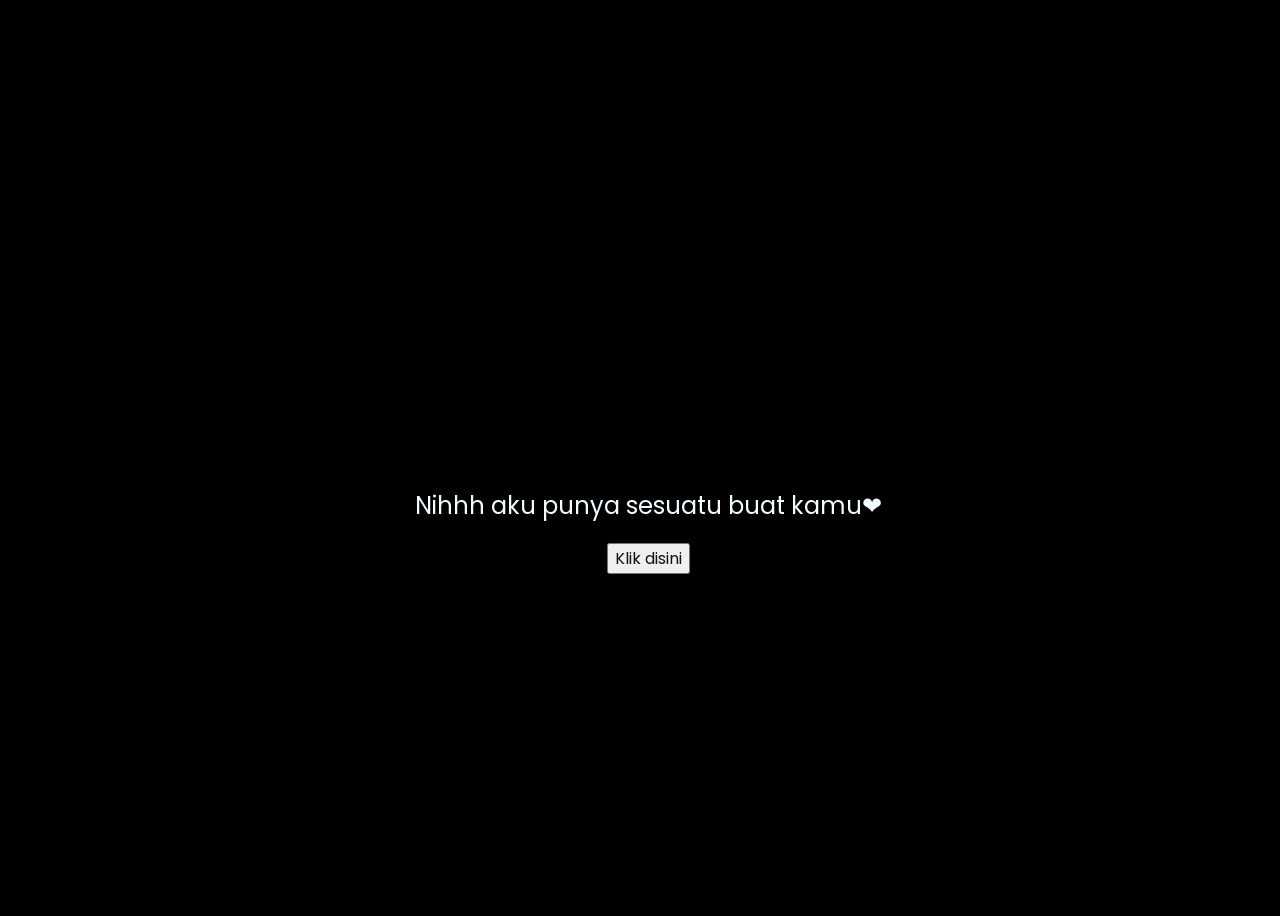
<file: index.html>
<!DOCTYPE html>
<html lang="en">
<head>
    <meta charset="UTF-8">
    <meta http-equiv="X-UA-Compatible" content="IE=edge">
    <meta name="viewport" content="width=device-width, initial-scale=1.0">
    <link rel="stylesheet" href="css/style.css">
    <link rel="icon" href="img/flowers.png" type="image/x-icon">
    <title>Flowers</title>
</head>
<body>
    <div class="greetings">
        <span>H</span>
        <span>A</span>
        <span>I</span>
        <span>C</span>
        <span>A</span>
        <span>N</span>
        <span>T</span>
        <span>I</span>
        <span>K</span>
    </div>
    <div class="description">
        <span>Nihhh aku punya sesuatu buat kamu❤</span>
    </div>
    <div class="button">
        <button>
            <a href="flower.html">Klik disini</a>
        </button>
        
    </div>
</body>
</html>
</file>
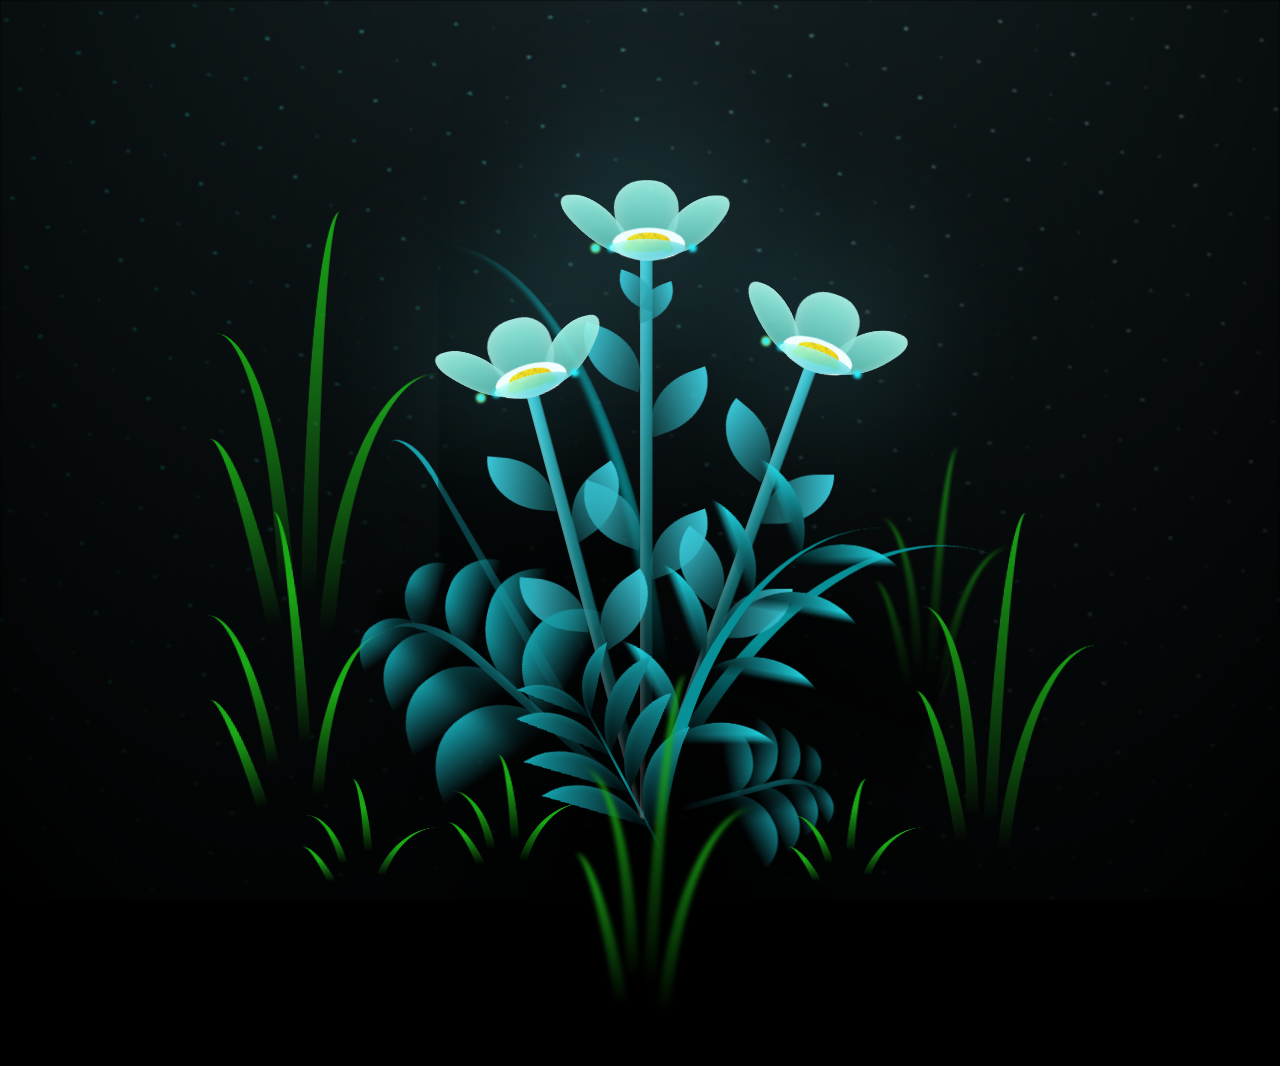
<file: flower.html>
<!DOCTYPE html>
<html lang="en">
<head>
    <meta charset="UTF-8">
    <meta http-equiv="X-UA-Compatible" content="IE=edge">
    <meta name="viewport" content="width=device-width, initial-scale=1.0">
    <link rel="stylesheet" href="css/main.css">
    <link rel="icon" href="img/flowers.png" type="image/x-icon">
    <title>flowers</title>
</head>
<body class="container">
    <audio id="flowerMusic" src="snd.mp3" loop></audio>
  <!-- Pembuat code: https://codepen.io/mdusmanansari/pen/BamepLe -->
    <div class="night"></div>
    <div class="flowers">
      <div class="flower flower--1">
        <div class="flower__leafs flower__leafs--1">
          <div class="flower__leaf flower__leaf--1"></div>
          <div class="flower__leaf flower__leaf--2"></div>
          <div class="flower__leaf flower__leaf--3"></div>
          <div class="flower__leaf flower__leaf--4"></div>
          <div class="flower__white-circle"></div>
  
          <div class="flower__light flower__light--1"></div>
          <div class="flower__light flower__light--2"></div>
          <div class="flower__light flower__light--3"></div>
          <div class="flower__light flower__light--4"></div>
          <div class="flower__light flower__light--5"></div>
          <div class="flower__light flower__light--6"></div>
          <div class="flower__light flower__light--7"></div>
          <div class="flower__light flower__light--8"></div>
  
        </div>
        <div class="flower__line">
          <div class="flower__line__leaf flower__line__leaf--1"></div>
          <div class="flower__line__leaf flower__line__leaf--2"></div>
          <div class="flower__line__leaf flower__line__leaf--3"></div>
          <div class="flower__line__leaf flower__line__leaf--4"></div>
          <div class="flower__line__leaf flower__line__leaf--5"></div>
          <div class="flower__line__leaf flower__line__leaf--6"></div>
        </div>
      </div>
  
      <div class="flower flower--2">
        <div class="flower__leafs flower__leafs--2">
          <div class="flower__leaf flower__leaf--1"></div>
          <div class="flower__leaf flower__leaf--2"></div>
          <div class="flower__leaf flower__leaf--3"></div>
          <div class="flower__leaf flower__leaf--4"></div>
          <div class="flower__white-circle"></div>
  
          <div class="flower__light flower__light--1"></div>
          <div class="flower__light flower__light--2"></div>
          <div class="flower__light flower__light--3"></div>
          <div class="flower__light flower__light--4"></div>
          <div class="flower__light flower__light--5"></div>
          <div class="flower__light flower__light--6"></div>
          <div class="flower__light flower__light--7"></div>
          <div class="flower__light flower__light--8"></div>
  
        </div>
        <div class="flower__line">
          <div class="flower__line__leaf flower__line__leaf--1"></div>
          <div class="flower__line__leaf flower__line__leaf--2"></div>
          <div class="flower__line__leaf flower__line__leaf--3"></div>
          <div class="flower__line__leaf flower__line__leaf--4"></div>
        </div>
      </div>
  
      <div class="flower flower--3">
        <div class="flower__leafs flower__leafs--3">
          <div class="flower__leaf flower__leaf--1"></div>
          <div class="flower__leaf flower__leaf--2"></div>
          <div class="flower__leaf flower__leaf--3"></div>
          <div class="flower__leaf flower__leaf--4"></div>
          <div class="flower__white-circle"></div>
  
          <div class="flower__light flower__light--1"></div>
          <div class="flower__light flower__light--2"></div>
          <div class="flower__light flower__light--3"></div>
          <div class="flower__light flower__light--4"></div>
          <div class="flower__light flower__light--5"></div>
          <div class="flower__light flower__light--6"></div>
          <div class="flower__light flower__light--7"></div>
          <div class="flower__light flower__light--8"></div>
  
        </div>
        <div class="flower__line">
          <div class="flower__line__leaf flower__line__leaf--1"></div>
          <div class="flower__line__leaf flower__line__leaf--2"></div>
          <div class="flower__line__leaf flower__line__leaf--3"></div>
          <div class="flower__line__leaf flower__line__leaf--4"></div>
        </div>
      </div>
  
      <div class="grow-ans" style="--d:1.2s">
        <div class="flower__g-long">
          <div class="flower__g-long__top"></div>
          <div class="flower__g-long__bottom"></div>
        </div>
      </div>
  
      <div class="growing-grass">
        <div class="flower__grass flower__grass--1">
          <div class="flower__grass--top"></div>
          <div class="flower__grass--bottom"></div>
          <div class="flower__grass__leaf flower__grass__leaf--1"></div>
          <div class="flower__grass__leaf flower__grass__leaf--2"></div>
          <div class="flower__grass__leaf flower__grass__leaf--3"></div>
          <div class="flower__grass__leaf flower__grass__leaf--4"></div>
          <div class="flower__grass__leaf flower__grass__leaf--5"></div>
          <div class="flower__grass__leaf flower__grass__leaf--6"></div>
          <div class="flower__grass__leaf flower__grass__leaf--7"></div>
          <div class="flower__grass__leaf flower__grass__leaf--8"></div>
          <div class="flower__grass__overlay"></div>
        </div>
      </div>
  
      <div class="growing-grass">
        <div class="flower__grass flower__grass--2">
          <div class="flower__grass--top"></div>
          <div class="flower__grass--bottom"></div>
          <div class="flower__grass__leaf flower__grass__leaf--1"></div>
          <div class="flower__grass__leaf flower__grass__leaf--2"></div>
          <div class="flower__grass__leaf flower__grass__leaf--3"></div>
          <div class="flower__grass__leaf flower__grass__leaf--4"></div>
          <div class="flower__grass__leaf flower__grass__leaf--5"></div>
          <div class="flower__grass__leaf flower__grass__leaf--6"></div>
          <div class="flower__grass__leaf flower__grass__leaf--7"></div>
          <div class="flower__grass__leaf flower__grass__leaf--8"></div>
          <div class="flower__grass__overlay"></div>
        </div>
      </div>
  
      <div class="grow-ans" style="--d:2.4s">
        <div class="flower__g-right flower__g-right--1">
          <div class="leaf"></div>
        </div>
      </div>
  
      <div class="grow-ans" style="--d:2.8s">
        <div class="flower__g-right flower__g-right--2">
          <div class="leaf"></div>
        </div>
      </div>
  
      <div class="grow-ans" style="--d:2.8s">
        <div class="flower__g-front">
          <div class="flower__g-front__leaf-wrapper flower__g-front__leaf-wrapper--1">
            <div class="flower__g-front__leaf"></div>
          </div>
          <div class="flower__g-front__leaf-wrapper flower__g-front__leaf-wrapper--2">
            <div class="flower__g-front__leaf"></div>
          </div>
          <div class="flower__g-front__leaf-wrapper flower__g-front__leaf-wrapper--3">
            <div class="flower__g-front__leaf"></div>
          </div>
          <div class="flower__g-front__leaf-wrapper flower__g-front__leaf-wrapper--4">
            <div class="flower__g-front__leaf"></div>
          </div>
          <div class="flower__g-front__leaf-wrapper flower__g-front__leaf-wrapper--5">
            <div class="flower__g-front__leaf"></div>
          </div>
          <div class="flower__g-front__leaf-wrapper flower__g-front__leaf-wrapper--6">
            <div class="flower__g-front__leaf"></div>
          </div>
          <div class="flower__g-front__leaf-wrapper flower__g-front__leaf-wrapper--7">
            <div class="flower__g-front__leaf"></div>
          </div>
          <div class="flower__g-front__leaf-wrapper flower__g-front__leaf-wrapper--8">
            <div class="flower__g-front__leaf"></div>
          </div>
          <div class="flower__g-front__line"></div>
        </div>
      </div>
  
      <div class="grow-ans" style="--d:3.2s">
        <div class="flower__g-fr">
          <div class="leaf"></div>
          <div class="flower__g-fr__leaf flower__g-fr__leaf--1"></div>
          <div class="flower__g-fr__leaf flower__g-fr__leaf--2"></div>
          <div class="flower__g-fr__leaf flower__g-fr__leaf--3"></div>
          <div class="flower__g-fr__leaf flower__g-fr__leaf--4"></div>
          <div class="flower__g-fr__leaf flower__g-fr__leaf--5"></div>
          <div class="flower__g-fr__leaf flower__g-fr__leaf--6"></div>
          <div class="flower__g-fr__leaf flower__g-fr__leaf--7"></div>
          <div class="flower__g-fr__leaf flower__g-fr__leaf--8"></div>
        </div>
      </div>
  
      <div class="long-g long-g--0">
        <div class="grow-ans" style="--d:3s">
          <div class="leaf leaf--0"></div>
        </div>
        <div class="grow-ans" style="--d:2.2s">
          <div class="leaf leaf--1"></div>
        </div>
        <div class="grow-ans" style="--d:3.4s">
          <div class="leaf leaf--2"></div>
        </div>
        <div class="grow-ans" style="--d:3.6s">
          <div class="leaf leaf--3"></div>
        </div>
      </div>
  
      <div class="long-g long-g--1">
        <div class="grow-ans" style="--d:3.6s">
          <div class="leaf leaf--0"></div>
        </div>
        <div class="grow-ans" style="--d:3.8s">
          <div class="leaf leaf--1"></div>
        </div>
        <div class="grow-ans" style="--d:4s">
          <div class="leaf leaf--2"></div>
        </div>
        <div class="grow-ans" style="--d:4.2s">
          <div class="leaf leaf--3"></div>
        </div>
      </div>
  
      <div class="long-g long-g--2">
        <div class="grow-ans" style="--d:4s">
          <div class="leaf leaf--0"></div>
        </div>
        <div class="grow-ans" style="--d:4.2s">
          <div class="leaf leaf--1"></div>
        </div>
        <div class="grow-ans" style="--d:4.4s">
          <div class="leaf leaf--2"></div>
        </div>
        <div class="grow-ans" style="--d:4.6s">
          <div class="leaf leaf--3"></div>
        </div>
      </div>
  
      <div class="long-g long-g--3">
        <div class="grow-ans" style="--d:4s">
          <div class="leaf leaf--0"></div>
        </div>
        <div class="grow-ans" style="--d:4.2s">
          <div class="leaf leaf--1"></div>
        </div>
        <div class="grow-ans" style="--d:3s">
          <div class="leaf leaf--2"></div>
        </div>
        <div class="grow-ans" style="--d:3.6s">
          <div class="leaf leaf--3"></div>
        </div>
      </div>
  
      <div class="long-g long-g--4">
        <div class="grow-ans" style="--d:4s">
          <div class="leaf leaf--0"></div>
        </div>
        <div class="grow-ans" style="--d:4.2s">
          <div class="leaf leaf--1"></div>
        </div>
        <div class="grow-ans" style="--d:3s">
          <div class="leaf leaf--2"></div>
        </div>
        <div class="grow-ans" style="--d:3.6s">
          <div class="leaf leaf--3"></div>
        </div>
      </div>
  
      <div class="long-g long-g--5">
        <div class="grow-ans" style="--d:4s">
          <div class="leaf leaf--0"></div>
        </div>
        <div class="grow-ans" style="--d:4.2s">
          <div class="leaf leaf--1"></div>
        </div>
        <div class="grow-ans" style="--d:3s">
          <div class="leaf leaf--2"></div>
        </div>
        <div class="grow-ans" style="--d:3.6s">
          <div class="leaf leaf--3"></div>
        </div>
      </div>
  
      <div class="long-g long-g--6">
        <div class="grow-ans" style="--d:4.2s">
          <div class="leaf leaf--0"></div>
        </div>
        <div class="grow-ans" style="--d:4.4s">
          <div class="leaf leaf--1"></div>
        </div>
        <div class="grow-ans" style="--d:4.6s">
          <div class="leaf leaf--2"></div>
        </div>
        <div class="grow-ans" style="--d:4.8s">
          <div class="leaf leaf--3"></div>
        </div>
      </div>
  
      <div class="long-g long-g--7">
        <div class="grow-ans" style="--d:3s">
          <div class="leaf leaf--0"></div>
        </div>
        <div class="grow-ans" style="--d:3.2s">
          <div class="leaf leaf--1"></div>
        </div>
        <div class="grow-ans" style="--d:3.5s">
          <div class="leaf leaf--2"></div>
        </div>
        <div class="grow-ans" style="--d:3.6s">
          <div class="leaf leaf--3"></div>
        </div>
      </div>
    </div>
    <script src="main.js"></script>
  </body>
</html>
</file>
<file: css/style.css>
@import url('https://fonts.googleapis.com/css2?family=Poppins:ital,wght@0,500;1,900&display=swap');
*{
    font-family: 'Poppins',cursive;
}
body{
    color: azure;
    width: 100%;
    height: 100vh;
    display: flex;
    flex-direction: column;
    align-items: center;
    justify-content: center;
    background-color: black;
}
.greetings{
    color: black;
    font-size: 6rem;
    font-weight: 900;
}
.greetings > span{
    animation: glow 2.5s ease-in-out infinite;
}
@keyframes glow{
    0%, 100%{
        color: #fff;
        text-shadow: 0 0 12px #39c6d6, 0 0 50px #39c6d6, 0 0 100px #39c6d6;
    }
    10%, 90%{
        color: #111;
        text-shadow: none;
    }
}
.greetings > span:nth-child(1){
    animation-delay: .2s ;
}
.greetings > span:nth-child(2){
    animation-delay: .4s ;
}
.greetings > span:nth-child(3){
    animation-delay: .6s ;
}
.greetings > span:nth-child(4){
    animation-delay: .8s;
}
.greetings > span:nth-child(5){
    animation-delay: 1s;
}
.greetings > span:nth-child(6){
    animation-delay: 1.2s ;
}
.greetings > span:nth-child(7){
    animation-delay: 1.4s ;
}
.greetings > span:nth-child(8){
    animation-delay: 1.6s;
}
.greetings > span:nth-child(9){
    animation-delay: 1.8s;
}

.description{
    font-size: 1.5rem;
    margin-bottom: 20px;
}

.button a{
    text-decoration: none;
    font-size: 1rem;
    color: #111;
}

@media screen and (max-width:574px){
    .greetings{
        display: block;
        font-size: 3rem;
        font-weight: 500;
        text-align: center;
    }
    .description{
        font-size: 1rem;
    }
    
    .button a{
        font-size: .5rem;
    }
}
</file>
<file: css/main.css>
*,
*::after,
*::before {
  padding: 0;
  margin: 0;
  box-sizing: border-box;
}

:root {
  --dark-color: #000;
}

body {
  display: flex;
  align-items: flex-end;
  justify-content: center;
  min-height: 100vh;
  background-color: var(--dark-color);
  overflow: hidden;
  perspective: 1000px;
}

.night {
  position: fixed;
  left: 50%;
  top: 0;
  transform: translateX(-50%);
  width: 100%;
  height: 100%;
  filter: blur(0.1vmin);
  background-image: radial-gradient(ellipse at top, transparent 0%, var(--dark-color)), radial-gradient(ellipse at bottom, var(--dark-color), rgba(145, 233, 255, 0.2)), repeating-linear-gradient(220deg, rgb(0, 0, 0) 0px, rgb(0, 0, 0) 19px, transparent 19px, transparent 22px), repeating-linear-gradient(189deg, rgb(0, 0, 0) 0px, rgb(0, 0, 0) 19px, transparent 19px, transparent 22px), repeating-linear-gradient(148deg, rgb(0, 0, 0) 0px, rgb(0, 0, 0) 19px, transparent 19px, transparent 22px), linear-gradient(90deg, rgb(0, 255, 250), rgb(240, 240, 240));
}

.flowers {
  position: relative;
  transform: scale(0.9);
}

.flower {
  position: absolute;
  bottom: 10vmin;
  transform-origin: bottom center;
  z-index: 10;
  --fl-speed: 0.8s;
}
.flower--1 {
  -webkit-animation: moving-flower-1 4s linear infinite;
          animation: moving-flower-1 4s linear infinite;
}
.flower--1 .flower__line {
  height: 70vmin;
  -webkit-animation-delay: 0.3s;
          animation-delay: 0.3s;
}
.flower--1 .flower__line__leaf--1 {
  -webkit-animation: blooming-leaf-right var(--fl-speed) 1.6s backwards;
          animation: blooming-leaf-right var(--fl-speed) 1.6s backwards;
}
.flower--1 .flower__line__leaf--2 {
  -webkit-animation: blooming-leaf-right var(--fl-speed) 1.4s backwards;
          animation: blooming-leaf-right var(--fl-speed) 1.4s backwards;
}
.flower--1 .flower__line__leaf--3 {
  -webkit-animation: blooming-leaf-left var(--fl-speed) 1.2s backwards;
          animation: blooming-leaf-left var(--fl-speed) 1.2s backwards;
}
.flower--1 .flower__line__leaf--4 {
  -webkit-animation: blooming-leaf-left var(--fl-speed) 1s backwards;
          animation: blooming-leaf-left var(--fl-speed) 1s backwards;
}
.flower--1 .flower__line__leaf--5 {
  -webkit-animation: blooming-leaf-right var(--fl-speed) 1.8s backwards;
          animation: blooming-leaf-right var(--fl-speed) 1.8s backwards;
}
.flower--1 .flower__line__leaf--6 {
  -webkit-animation: blooming-leaf-left var(--fl-speed) 2s backwards;
          animation: blooming-leaf-left var(--fl-speed) 2s backwards;
}
.flower--2 {
  left: 50%;
  transform: rotate(20deg);
  -webkit-animation: moving-flower-2 4s linear infinite;
          animation: moving-flower-2 4s linear infinite;
}
.flower--2 .flower__line {
  height: 60vmin;
  -webkit-animation-delay: 0.6s;
          animation-delay: 0.6s;
}
.flower--2 .flower__line__leaf--1 {
  -webkit-animation: blooming-leaf-right var(--fl-speed) 1.9s backwards;
          animation: blooming-leaf-right var(--fl-speed) 1.9s backwards;
}
.flower--2 .flower__line__leaf--2 {
  -webkit-animation: blooming-leaf-right var(--fl-speed) 1.7s backwards;
          animation: blooming-leaf-right var(--fl-speed) 1.7s backwards;
}
.flower--2 .flower__line__leaf--3 {
  -webkit-animation: blooming-leaf-left var(--fl-speed) 1.5s backwards;
          animation: blooming-leaf-left var(--fl-speed) 1.5s backwards;
}
.flower--2 .flower__line__leaf--4 {
  -webkit-animation: blooming-leaf-left var(--fl-speed) 1.3s backwards;
          animation: blooming-leaf-left var(--fl-speed) 1.3s backwards;
}
.flower--3 {
  left: 50%;
  transform: rotate(-15deg);
  -webkit-animation: moving-flower-3 4s linear infinite;
          animation: moving-flower-3 4s linear infinite;
}
.flower--3 .flower__line {
  -webkit-animation-delay: 0.9s;
          animation-delay: 0.9s;
}
.flower--3 .flower__line__leaf--1 {
  -webkit-animation: blooming-leaf-right var(--fl-speed) 2.5s backwards;
          animation: blooming-leaf-right var(--fl-speed) 2.5s backwards;
}
.flower--3 .flower__line__leaf--2 {
  -webkit-animation: blooming-leaf-right var(--fl-speed) 2.3s backwards;
          animation: blooming-leaf-right var(--fl-speed) 2.3s backwards;
}
.flower--3 .flower__line__leaf--3 {
  -webkit-animation: blooming-leaf-left var(--fl-speed) 2.1s backwards;
          animation: blooming-leaf-left var(--fl-speed) 2.1s backwards;
}
.flower--3 .flower__line__leaf--4 {
  -webkit-animation: blooming-leaf-left var(--fl-speed) 1.9s backwards;
          animation: blooming-leaf-left var(--fl-speed) 1.9s backwards;
}
.flower__leafs {
  position: relative;
  -webkit-animation: blooming-flower 2s backwards;
          animation: blooming-flower 2s backwards;
}
.flower__leafs--1 {
  -webkit-animation-delay: 1.1s;
          animation-delay: 1.1s;
}
.flower__leafs--2 {
  -webkit-animation-delay: 1.4s;
          animation-delay: 1.4s;
}
.flower__leafs--3 {
  -webkit-animation-delay: 1.7s;
          animation-delay: 1.7s;
}
.flower__leafs::after {
  content: "";
  position: absolute;
  left: 0;
  top: 0;
  transform: translate(-50%, -100%);
  width: 8vmin;
  height: 8vmin;
  background-color: #6bf0ff;
  filter: blur(10vmin);
}
.flower__leaf {
  position: absolute;
  bottom: 0;
  left: 50%;
  width: 8vmin;
  height: 11vmin;
  border-radius: 51% 49% 47% 53%/44% 45% 55% 69%;
  background-color: #a7ffee;
  background-image: linear-gradient(to top, #54b8aa, #a7ffee);
  transform-origin: bottom center;
  opacity: 0.9;
  box-shadow: inset 0 0 2vmin rgba(255, 255, 255, 0.5);
}
.flower__leaf--1 {
  transform: translate(-10%, 1%) rotateY(40deg) rotateX(-50deg);
}
.flower__leaf--2 {
  transform: translate(-50%, -4%) rotateX(40deg);
}
.flower__leaf--3 {
  transform: translate(-90%, 0%) rotateY(45deg) rotateX(50deg);
}
.flower__leaf--4 {
  width: 8vmin;
  height: 8vmin;
  transform-origin: bottom left;
  border-radius: 4vmin 10vmin 4vmin 4vmin;
  transform: translate(0%, 18%) rotateX(70deg) rotate(-43deg);
  background-image: linear-gradient(to top, #39c6d6, #a7ffee);
  z-index: 1;
  opacity: 0.8;
}
.flower__white-circle {
  position: absolute;
  left: -3.5vmin;
  top: -3vmin;
  width: 9vmin;
  height: 4vmin;
  border-radius: 50%;
  background-color: #fff;
}
.flower__white-circle::after {
  content: "";
  position: absolute;
  left: 50%;
  top: 45%;
  transform: translate(-50%, -50%);
  width: 60%;
  height: 60%;
  border-radius: inherit;
  background-image: repeating-linear-gradient(135deg, rgba(0, 0, 0, 0.03) 0px, rgba(0, 0, 0, 0.03) 1px, transparent 1px, transparent 12px), repeating-linear-gradient(45deg, rgba(0, 0, 0, 0.03) 0px, rgba(0, 0, 0, 0.03) 1px, transparent 1px, transparent 12px), repeating-linear-gradient(67.5deg, rgba(0, 0, 0, 0.03) 0px, rgba(0, 0, 0, 0.03) 1px, transparent 1px, transparent 12px), repeating-linear-gradient(135deg, rgba(0, 0, 0, 0.03) 0px, rgba(0, 0, 0, 0.03) 1px, transparent 1px, transparent 12px), repeating-linear-gradient(45deg, rgba(0, 0, 0, 0.03) 0px, rgba(0, 0, 0, 0.03) 1px, transparent 1px, transparent 12px), repeating-linear-gradient(112.5deg, rgba(0, 0, 0, 0.03) 0px, rgba(0, 0, 0, 0.03) 1px, transparent 1px, transparent 12px), repeating-linear-gradient(112.5deg, rgba(0, 0, 0, 0.03) 0px, rgba(0, 0, 0, 0.03) 1px, transparent 1px, transparent 12px), repeating-linear-gradient(45deg, rgba(0, 0, 0, 0.03) 0px, rgba(0, 0, 0, 0.03) 1px, transparent 1px, transparent 12px), repeating-linear-gradient(22.5deg, rgba(0, 0, 0, 0.03) 0px, rgba(0, 0, 0, 0.03) 1px, transparent 1px, transparent 12px), repeating-linear-gradient(45deg, rgba(0, 0, 0, 0.03) 0px, rgba(0, 0, 0, 0.03) 1px, transparent 1px, transparent 12px), repeating-linear-gradient(22.5deg, rgba(0, 0, 0, 0.03) 0px, rgba(0, 0, 0, 0.03) 1px, transparent 1px, transparent 12px), repeating-linear-gradient(135deg, rgba(0, 0, 0, 0.03) 0px, rgba(0, 0, 0, 0.03) 1px, transparent 1px, transparent 12px), repeating-linear-gradient(157.5deg, rgba(0, 0, 0, 0.03) 0px, rgba(0, 0, 0, 0.03) 1px, transparent 1px, transparent 12px), repeating-linear-gradient(67.5deg, rgba(0, 0, 0, 0.03) 0px, rgba(0, 0, 0, 0.03) 1px, transparent 1px, transparent 12px), repeating-linear-gradient(67.5deg, rgba(0, 0, 0, 0.03) 0px, rgba(0, 0, 0, 0.03) 1px, transparent 1px, transparent 12px), linear-gradient(90deg, rgb(255, 235, 18), rgb(255, 206, 0));
}
.flower__line {
  height: 55vmin;
  width: 1.5vmin;
  background-image: linear-gradient(to left, rgba(0, 0, 0, 0.2), transparent, rgba(255, 255, 255, 0.2)), linear-gradient(to top, transparent 10%, #14757a, #39c6d6);
  box-shadow: inset 0 0 2px rgba(0, 0, 0, 0.5);
  -webkit-animation: grow-flower-tree 4s backwards;
          animation: grow-flower-tree 4s backwards;
}
.flower__line__leaf {
  --w: 7vmin;
  --h: calc(var(--w) + 2vmin);
  position: absolute;
  top: 20%;
  left: 90%;
  width: var(--w);
  height: var(--h);
  border-top-right-radius: var(--h);
  border-bottom-left-radius: var(--h);
  background-image: linear-gradient(to top, rgba(20, 117, 122, 0.4), #39c6d6);
}
.flower__line__leaf--1 {
  transform: rotate(70deg) rotateY(30deg);
}
.flower__line__leaf--2 {
  top: 45%;
  transform: rotate(70deg) rotateY(30deg);
}
.flower__line__leaf--3, .flower__line__leaf--4, .flower__line__leaf--6 {
  border-top-right-radius: 0;
  border-bottom-left-radius: 0;
  border-top-left-radius: var(--h);
  border-bottom-right-radius: var(--h);
  left: -460%;
  top: 12%;
  transform: rotate(-70deg) rotateY(30deg);
}
.flower__line__leaf--4 {
  top: 40%;
}
.flower__line__leaf--5 {
  top: 0;
  transform-origin: left;
  transform: rotate(70deg) rotateY(30deg) scale(0.6);
}
.flower__line__leaf--6 {
  top: -2%;
  left: -450%;
  transform-origin: right;
  transform: rotate(-70deg) rotateY(30deg) scale(0.6);
}
.flower__light {
  position: absolute;
  bottom: 0vmin;
  width: 1vmin;
  height: 1vmin;
  background-color: rgb(255, 251, 0);
  border-radius: 50%;
  filter: blur(0.2vmin);
  -webkit-animation: light-ans 4s linear infinite backwards;
          animation: light-ans 4s linear infinite backwards;
}
.flower__light:nth-child(odd) {
  background-color: #23f0ff;
}
.flower__light--1 {
  left: -2vmin;
  -webkit-animation-delay: 1s;
          animation-delay: 1s;
}
.flower__light--2 {
  left: 3vmin;
  -webkit-animation-delay: 0.5s;
          animation-delay: 0.5s;
}
.flower__light--3 {
  left: -6vmin;
  -webkit-animation-delay: 0.3s;
          animation-delay: 0.3s;
}
.flower__light--4 {
  left: 6vmin;
  -webkit-animation-delay: 0.9s;
          animation-delay: 0.9s;
}
.flower__light--5 {
  left: -1vmin;
  -webkit-animation-delay: 1.5s;
          animation-delay: 1.5s;
}
.flower__light--6 {
  left: -4vmin;
  -webkit-animation-delay: 3s;
          animation-delay: 3s;
}
.flower__light--7 {
  left: 3vmin;
  -webkit-animation-delay: 2s;
          animation-delay: 2s;
}
.flower__light--8 {
  left: -6vmin;
  -webkit-animation-delay: 3.5s;
          animation-delay: 3.5s;
}
.flower__grass {
  --c: #159faa;
  --line-w: 1.5vmin;
  position: absolute;
  bottom: 12vmin;
  left: -7vmin;
  display: flex;
  flex-direction: column;
  align-items: flex-end;
  z-index: 20;
  transform-origin: bottom center;
  transform: rotate(-48deg) rotateY(40deg);
}
.flower__grass--1 {
  -webkit-animation: moving-grass 2s linear infinite;
          animation: moving-grass 2s linear infinite;
}
.flower__grass--2 {
  left: 2vmin;
  bottom: 10vmin;
  transform: scale(0.5) rotate(75deg) rotateX(10deg) rotateY(-200deg);
  opacity: 0.8;
  z-index: 0;
  -webkit-animation: moving-grass--2 1.5s linear infinite;
          animation: moving-grass--2 1.5s linear infinite;
}
.flower__grass--top {
  width: 7vmin;
  height: 10vmin;
  border-top-right-radius: 100%;
  border-right: var(--line-w) solid var(--c);
  transform-origin: bottom center;
  transform: rotate(-2deg);
}
.flower__grass--bottom {
  margin-top: -2px;
  width: var(--line-w);
  height: 25vmin;
  background-image: linear-gradient(to top, transparent, var(--c));
}
.flower__grass__leaf {
  --size: 10vmin;
  position: absolute;
  width: calc(var(--size) * 2.1);
  height: var(--size);
  border-top-left-radius: var(--size);
  border-top-right-radius: var(--size);
  background-image: linear-gradient(to top, transparent, transparent 30%, var(--c));
  z-index: 100;
}
.flower__grass__leaf--1 {
  top: -6%;
  left: 30%;
  --size: 6vmin;
  transform: rotate(-20deg);
  -webkit-animation: growing-grass-ans--1 2s 2.6s backwards;
          animation: growing-grass-ans--1 2s 2.6s backwards;
}
@-webkit-keyframes growing-grass-ans--1 {
  0% {
    transform-origin: bottom left;
    transform: rotate(-20deg) scale(0);
  }
}
@keyframes growing-grass-ans--1 {
  0% {
    transform-origin: bottom left;
    transform: rotate(-20deg) scale(0);
  }
}
.flower__grass__leaf--2 {
  top: -5%;
  left: -110%;
  --size: 6vmin;
  transform: rotate(10deg);
  -webkit-animation: growing-grass-ans--2 2s 2.4s linear backwards;
          animation: growing-grass-ans--2 2s 2.4s linear backwards;
}
@-webkit-keyframes growing-grass-ans--2 {
  0% {
    transform-origin: bottom right;
    transform: rotate(10deg) scale(0);
  }
}
@keyframes growing-grass-ans--2 {
  0% {
    transform-origin: bottom right;
    transform: rotate(10deg) scale(0);
  }
}
.flower__grass__leaf--3 {
  top: 5%;
  left: 60%;
  --size: 8vmin;
  transform: rotate(-18deg) rotateX(-20deg);
  -webkit-animation: growing-grass-ans--3 2s 2.2s linear backwards;
          animation: growing-grass-ans--3 2s 2.2s linear backwards;
}
@-webkit-keyframes growing-grass-ans--3 {
  0% {
    transform-origin: bottom left;
    transform: rotate(-18deg) rotateX(-20deg) scale(0);
  }
}
@keyframes growing-grass-ans--3 {
  0% {
    transform-origin: bottom left;
    transform: rotate(-18deg) rotateX(-20deg) scale(0);
  }
}
.flower__grass__leaf--4 {
  top: 6%;
  left: -135%;
  --size: 8vmin;
  transform: rotate(2deg);
  -webkit-animation: growing-grass-ans--4 2s 2s linear backwards;
          animation: growing-grass-ans--4 2s 2s linear backwards;
}
@-webkit-keyframes growing-grass-ans--4 {
  0% {
    transform-origin: bottom right;
    transform: rotate(2deg) scale(0);
  }
}
@keyframes growing-grass-ans--4 {
  0% {
    transform-origin: bottom right;
    transform: rotate(2deg) scale(0);
  }
}
.flower__grass__leaf--5 {
  top: 20%;
  left: 60%;
  --size: 10vmin;
  transform: rotate(-24deg) rotateX(-20deg);
  -webkit-animation: growing-grass-ans--5 2s 1.8s linear backwards;
          animation: growing-grass-ans--5 2s 1.8s linear backwards;
}
@-webkit-keyframes growing-grass-ans--5 {
  0% {
    transform-origin: bottom left;
    transform: rotate(-24deg) rotateX(-20deg) scale(0);
  }
}
@keyframes growing-grass-ans--5 {
  0% {
    transform-origin: bottom left;
    transform: rotate(-24deg) rotateX(-20deg) scale(0);
  }
}
.flower__grass__leaf--6 {
  top: 22%;
  left: -180%;
  --size: 10vmin;
  transform: rotate(10deg);
  -webkit-animation: growing-grass-ans--6 2s 1.6s linear backwards;
          animation: growing-grass-ans--6 2s 1.6s linear backwards;
}
@-webkit-keyframes growing-grass-ans--6 {
  0% {
    transform-origin: bottom right;
    transform: rotate(10deg) scale(0);
  }
}
@keyframes growing-grass-ans--6 {
  0% {
    transform-origin: bottom right;
    transform: rotate(10deg) scale(0);
  }
}
.flower__grass__leaf--7 {
  top: 39%;
  left: 70%;
  --size: 10vmin;
  transform: rotate(-10deg);
  -webkit-animation: growing-grass-ans--7 2s 1.4s linear backwards;
          animation: growing-grass-ans--7 2s 1.4s linear backwards;
}
@-webkit-keyframes growing-grass-ans--7 {
  0% {
    transform-origin: bottom left;
    transform: rotate(-10deg) scale(0);
  }
}
@keyframes growing-grass-ans--7 {
  0% {
    transform-origin: bottom left;
    transform: rotate(-10deg) scale(0);
  }
}
.flower__grass__leaf--8 {
  top: 40%;
  left: -215%;
  --size: 11vmin;
  transform: rotate(10deg);
  -webkit-animation: growing-grass-ans--8 2s 1.2s linear backwards;
          animation: growing-grass-ans--8 2s 1.2s linear backwards;
}
@-webkit-keyframes growing-grass-ans--8 {
  0% {
    transform-origin: bottom right;
    transform: rotate(10deg) scale(0);
  }
}
@keyframes growing-grass-ans--8 {
  0% {
    transform-origin: bottom right;
    transform: rotate(10deg) scale(0);
  }
}
.flower__grass__overlay {
  position: absolute;
  top: -10%;
  right: 0%;
  width: 100%;
  height: 100%;
  background-color: rgba(0, 0, 0, 0.6);
  filter: blur(1.5vmin);
  z-index: 100;
}
.flower__g-long {
  --w: 2vmin;
  --h: 6vmin;
  --c: #159faa;
  position: absolute;
  bottom: 10vmin;
  left: -3vmin;
  transform-origin: bottom center;
  transform: rotate(-30deg) rotateY(-20deg);
  display: flex;
  flex-direction: column;
  align-items: flex-end;
  -webkit-animation: flower-g-long-ans 3s linear infinite;
          animation: flower-g-long-ans 3s linear infinite;
}
@-webkit-keyframes flower-g-long-ans {
  0%, 100% {
    transform: rotate(-30deg) rotateY(-20deg);
  }
  50% {
    transform: rotate(-32deg) rotateY(-20deg);
  }
}
@keyframes flower-g-long-ans {
  0%, 100% {
    transform: rotate(-30deg) rotateY(-20deg);
  }
  50% {
    transform: rotate(-32deg) rotateY(-20deg);
  }
}
.flower__g-long__top {
  top: calc(var(--h) * -1);
  width: calc(var(--w) + 1vmin);
  height: var(--h);
  border-top-right-radius: 100%;
  border-right: 0.7vmin solid var(--c);
  transform: translate(-0.7vmin, 1vmin);
}
.flower__g-long__bottom {
  width: var(--w);
  height: 50vmin;
  transform-origin: bottom center;
  background-image: linear-gradient(to top, transparent 30%, var(--c));
  box-shadow: inset 0 0 2px rgba(0, 0, 0, 0.5);
  -webkit-clip-path: polygon(35% 0, 65% 1%, 100% 100%, 0% 100%);
          clip-path: polygon(35% 0, 65% 1%, 100% 100%, 0% 100%);
}
.flower__g-right {
  position: absolute;
  bottom: 6vmin;
  left: -2vmin;
  transform-origin: bottom left;
  transform: rotate(20deg);
}
.flower__g-right .leaf {
  width: 30vmin;
  height: 50vmin;
  border-top-left-radius: 100%;
  border-left: 2vmin solid #079097;
  background-image: linear-gradient(to bottom, transparent, var(--dark-color) 60%);
  -webkit-mask-image: linear-gradient(to top, transparent 30%, #079097 60%);
}
.flower__g-right--1 {
  -webkit-animation: flower-g-right-ans 2.5s linear infinite;
          animation: flower-g-right-ans 2.5s linear infinite;
}
.flower__g-right--2 {
  left: 5vmin;
  transform: rotateY(-180deg);
  -webkit-animation: flower-g-right-ans--2 3s linear infinite;
          animation: flower-g-right-ans--2 3s linear infinite;
}
.flower__g-right--2 .leaf {
  height: 75vmin;
  filter: blur(0.3vmin);
  opacity: 0.8;
}
@-webkit-keyframes flower-g-right-ans {
  0%, 100% {
    transform: rotate(20deg);
  }
  50% {
    transform: rotate(24deg) rotateX(-20deg);
  }
}
@keyframes flower-g-right-ans {
  0%, 100% {
    transform: rotate(20deg);
  }
  50% {
    transform: rotate(24deg) rotateX(-20deg);
  }
}
@-webkit-keyframes flower-g-right-ans--2 {
  0%, 100% {
    transform: rotateY(-180deg) rotate(0deg) rotateX(-20deg);
  }
  50% {
    transform: rotateY(-180deg) rotate(6deg) rotateX(-20deg);
  }
}
@keyframes flower-g-right-ans--2 {
  0%, 100% {
    transform: rotateY(-180deg) rotate(0deg) rotateX(-20deg);
  }
  50% {
    transform: rotateY(-180deg) rotate(6deg) rotateX(-20deg);
  }
}
.flower__g-front {
  position: absolute;
  bottom: 6vmin;
  left: 2.5vmin;
  z-index: 100;
  transform-origin: bottom center;
  transform: rotate(-28deg) rotateY(30deg) scale(1.04);
  -webkit-animation: flower__g-front-ans 2s linear infinite;
          animation: flower__g-front-ans 2s linear infinite;
}
@-webkit-keyframes flower__g-front-ans {
  0%, 100% {
    transform: rotate(-28deg) rotateY(30deg) scale(1.04);
  }
  50% {
    transform: rotate(-35deg) rotateY(40deg) scale(1.04);
  }
}
@keyframes flower__g-front-ans {
  0%, 100% {
    transform: rotate(-28deg) rotateY(30deg) scale(1.04);
  }
  50% {
    transform: rotate(-35deg) rotateY(40deg) scale(1.04);
  }
}
.flower__g-front__line {
  width: 0.3vmin;
  height: 20vmin;
  background-image: linear-gradient(to top, transparent, #079097, transparent 100%);
  position: relative;
}
.flower__g-front__leaf-wrapper {
  position: absolute;
  top: 0;
  left: 0;
  transform-origin: bottom left;
  transform: rotate(10deg);
}
.flower__g-front__leaf-wrapper:nth-child(even) {
  left: 0vmin;
  transform: rotateY(-180deg) rotate(5deg);
  -webkit-animation: flower__g-front__leaf-left-ans 1s ease-in backwards;
          animation: flower__g-front__leaf-left-ans 1s ease-in backwards;
}
.flower__g-front__leaf-wrapper:nth-child(odd) {
  -webkit-animation: flower__g-front__leaf-ans 1s ease-in backwards;
          animation: flower__g-front__leaf-ans 1s ease-in backwards;
}
.flower__g-front__leaf-wrapper--1 {
  top: -8vmin;
  transform: scale(0.7);
  -webkit-animation: flower__g-front__leaf-ans 1s 5.5s ease-in backwards !important;
          animation: flower__g-front__leaf-ans 1s 5.5s ease-in backwards !important;
}
.flower__g-front__leaf-wrapper--2 {
  top: -8vmin;
  transform: rotateY(-180deg) scale(0.7) !important;
  -webkit-animation: flower__g-front__leaf-left-ans-2 1s 4.6s ease-in backwards !important;
          animation: flower__g-front__leaf-left-ans-2 1s 4.6s ease-in backwards !important;
}
.flower__g-front__leaf-wrapper--3 {
  top: -3vmin;
  -webkit-animation: flower__g-front__leaf-ans 1s 4.6s ease-in backwards;
          animation: flower__g-front__leaf-ans 1s 4.6s ease-in backwards;
}
.flower__g-front__leaf-wrapper--4 {
  top: -3vmin;
  transform: rotateY(-180deg) scale(0.9) !important;
  -webkit-animation: flower__g-front__leaf-left-ans-2 1s 4.6s ease-in backwards !important;
          animation: flower__g-front__leaf-left-ans-2 1s 4.6s ease-in backwards !important;
}
@-webkit-keyframes flower__g-front__leaf-left-ans-2 {
  0% {
    transform: rotateY(-180deg) scale(0);
  }
}
@keyframes flower__g-front__leaf-left-ans-2 {
  0% {
    transform: rotateY(-180deg) scale(0);
  }
}
.flower__g-front__leaf-wrapper--5, .flower__g-front__leaf-wrapper--6 {
  top: 2vmin;
}
.flower__g-front__leaf-wrapper--7, .flower__g-front__leaf-wrapper--8 {
  top: 6.5vmin;
}
.flower__g-front__leaf-wrapper--2 {
  -webkit-animation-delay: 5.2s !important;
          animation-delay: 5.2s !important;
}
.flower__g-front__leaf-wrapper--3 {
  -webkit-animation-delay: 4.9s !important;
          animation-delay: 4.9s !important;
}
.flower__g-front__leaf-wrapper--5 {
  -webkit-animation-delay: 4.3s !important;
          animation-delay: 4.3s !important;
}
.flower__g-front__leaf-wrapper--6 {
  -webkit-animation-delay: 4.1s !important;
          animation-delay: 4.1s !important;
}
.flower__g-front__leaf-wrapper--7 {
  -webkit-animation-delay: 3.8s !important;
          animation-delay: 3.8s !important;
}
.flower__g-front__leaf-wrapper--8 {
  -webkit-animation-delay: 3.5s !important;
          animation-delay: 3.5s !important;
}
@-webkit-keyframes flower__g-front__leaf-ans {
  0% {
    transform: rotate(10deg) scale(0);
  }
}
@keyframes flower__g-front__leaf-ans {
  0% {
    transform: rotate(10deg) scale(0);
  }
}
@-webkit-keyframes flower__g-front__leaf-left-ans {
  0% {
    transform: rotateY(-180deg) rotate(5deg) scale(0);
  }
}
@keyframes flower__g-front__leaf-left-ans {
  0% {
    transform: rotateY(-180deg) rotate(5deg) scale(0);
  }
}
.flower__g-front__leaf {
  width: 10vmin;
  height: 10vmin;
  border-radius: 100% 0% 0% 100%/100% 100% 0% 0%;
  box-shadow: inset 0 2px 1vmin hsla(184deg, 97%, 58%, 0.2);
  background-image: linear-gradient(to bottom left, transparent, var(--dark-color)), linear-gradient(to bottom right, #159faa 50%, transparent 50%, transparent);
  -webkit-mask-image: linear-gradient(to bottom right, #159faa 50%, transparent 50%, transparent);
  mask-image: linear-gradient(to bottom right, #159faa 50%, transparent 50%, transparent);
}
.flower__g-fr {
  position: absolute;
  bottom: -4vmin;
  left: vmin;
  transform-origin: bottom left;
  z-index: 10;
  -webkit-animation: flower__g-fr-ans 2s linear infinite;
          animation: flower__g-fr-ans 2s linear infinite;
}
@-webkit-keyframes flower__g-fr-ans {
  0%, 100% {
    transform: rotate(2deg);
  }
  50% {
    transform: rotate(4deg);
  }
}
@keyframes flower__g-fr-ans {
  0%, 100% {
    transform: rotate(2deg);
  }
  50% {
    transform: rotate(4deg);
  }
}
.flower__g-fr .leaf {
  width: 30vmin;
  height: 50vmin;
  border-top-left-radius: 100%;
  border-left: 2vmin solid #079097;
  -webkit-mask-image: linear-gradient(to top, transparent 25%, #079097 50%);
  position: relative;
  z-index: 1;
}
.flower__g-fr__leaf {
  position: absolute;
  top: 0;
  left: 0;
  width: 10vmin;
  height: 10vmin;
  border-radius: 100% 0% 0% 100%/100% 100% 0% 0%;
  box-shadow: inset 0 2px 1vmin hsla(184deg, 97%, 58%, 0.2);
  background-image: linear-gradient(to bottom left, transparent, var(--dark-color) 98%), linear-gradient(to bottom right, #23f0ff 45%, transparent 50%, transparent);
  -webkit-mask-image: linear-gradient(135deg, #159faa 40%, transparent 50%, transparent);
}
.flower__g-fr__leaf--1 {
  left: 20vmin;
  transform: rotate(45deg);
  -webkit-animation: flower__g-fr-leaft-ans-1 0.5s 5.2s linear backwards;
          animation: flower__g-fr-leaft-ans-1 0.5s 5.2s linear backwards;
}
@-webkit-keyframes flower__g-fr-leaft-ans-1 {
  0% {
    transform-origin: left;
    transform: rotate(45deg) scale(0);
  }
}
@keyframes flower__g-fr-leaft-ans-1 {
  0% {
    transform-origin: left;
    transform: rotate(45deg) scale(0);
  }
}
.flower__g-fr__leaf--2 {
  left: 12vmin;
  top: -7vmin;
  transform: rotate(25deg) rotateY(-180deg);
  -webkit-animation: flower__g-fr-leaft-ans-6 0.5s 5s linear backwards;
          animation: flower__g-fr-leaft-ans-6 0.5s 5s linear backwards;
}
.flower__g-fr__leaf--3 {
  left: 15vmin;
  top: 6vmin;
  transform: rotate(55deg);
  -webkit-animation: flower__g-fr-leaft-ans-5 0.5s 4.8s linear backwards;
          animation: flower__g-fr-leaft-ans-5 0.5s 4.8s linear backwards;
}
.flower__g-fr__leaf--4 {
  left: 6vmin;
  top: -2vmin;
  transform: rotate(25deg) rotateY(-180deg);
  -webkit-animation: flower__g-fr-leaft-ans-6 0.5s 4.6s linear backwards;
          animation: flower__g-fr-leaft-ans-6 0.5s 4.6s linear backwards;
}
.flower__g-fr__leaf--5 {
  left: 10vmin;
  top: 14vmin;
  transform: rotate(55deg);
  -webkit-animation: flower__g-fr-leaft-ans-5 0.5s 4.4s linear backwards;
          animation: flower__g-fr-leaft-ans-5 0.5s 4.4s linear backwards;
}
@-webkit-keyframes flower__g-fr-leaft-ans-5 {
  0% {
    transform-origin: left;
    transform: rotate(55deg) scale(0);
  }
}
@keyframes flower__g-fr-leaft-ans-5 {
  0% {
    transform-origin: left;
    transform: rotate(55deg) scale(0);
  }
}
.flower__g-fr__leaf--6 {
  left: 0vmin;
  top: 6vmin;
  transform: rotate(25deg) rotateY(-180deg);
  -webkit-animation: flower__g-fr-leaft-ans-6 0.5s 4.2s linear backwards;
          animation: flower__g-fr-leaft-ans-6 0.5s 4.2s linear backwards;
}
@-webkit-keyframes flower__g-fr-leaft-ans-6 {
  0% {
    transform-origin: right;
    transform: rotate(25deg) rotateY(-180deg) scale(0);
  }
}
@keyframes flower__g-fr-leaft-ans-6 {
  0% {
    transform-origin: right;
    transform: rotate(25deg) rotateY(-180deg) scale(0);
  }
}
.flower__g-fr__leaf--7 {
  left: 5vmin;
  top: 22vmin;
  transform: rotate(45deg);
  -webkit-animation: flower__g-fr-leaft-ans-7 0.5s 4s linear backwards;
          animation: flower__g-fr-leaft-ans-7 0.5s 4s linear backwards;
}
@-webkit-keyframes flower__g-fr-leaft-ans-7 {
  0% {
    transform-origin: left;
    transform: rotate(45deg) scale(0);
  }
}
@keyframes flower__g-fr-leaft-ans-7 {
  0% {
    transform-origin: left;
    transform: rotate(45deg) scale(0);
  }
}
.flower__g-fr__leaf--8 {
  left: -4vmin;
  top: 15vmin;
  transform: rotate(15deg) rotateY(-180deg);
  -webkit-animation: flower__g-fr-leaft-ans-8 0.5s 3.8s linear backwards;
          animation: flower__g-fr-leaft-ans-8 0.5s 3.8s linear backwards;
}
@-webkit-keyframes flower__g-fr-leaft-ans-8 {
  0% {
    transform-origin: right;
    transform: rotate(15deg) rotateY(-180deg) scale(0);
  }
}
@keyframes flower__g-fr-leaft-ans-8 {
  0% {
    transform-origin: right;
    transform: rotate(15deg) rotateY(-180deg) scale(0);
  }
}

.long-g {
  position: absolute;
  bottom: 25vmin;
  left: -42vmin;
  transform-origin: bottom left;
}
.long-g--1 {
  bottom: 0vmin;
  transform: scale(0.8) rotate(-5deg);
}
.long-g--1 .leaf {
  -webkit-mask-image: linear-gradient(to top, transparent 40%, #079097 80%) !important;
}
.long-g--1 .leaf--1 {
  --w: 5vmin;
  --h: 60vmin;
  left: -2vmin;
  transform: rotate(3deg) rotateY(-180deg);
}
.long-g--2, .long-g--3 {
  bottom: -3vmin;
  left: -35vmin;
  transform-origin: center;
  transform: scale(0.6) rotateX(60deg);
}
.long-g--2 .leaf, .long-g--3 .leaf {
  -webkit-mask-image: linear-gradient(to top, transparent 50%, #079097 80%) !important;
}
.long-g--2 .leaf--1, .long-g--3 .leaf--1 {
  left: -1vmin;
  transform: rotateY(-180deg);
}
.long-g--3 {
  left: -17vmin;
  bottom: 0vmin;
}
.long-g--3 .leaf {
  -webkit-mask-image: linear-gradient(to top, transparent 40%, #079097 80%) !important;
}
.long-g--4 {
  left: 25vmin;
  bottom: -3vmin;
  transform-origin: center;
  transform: scale(0.6) rotateX(60deg);
}
.long-g--4 .leaf {
  -webkit-mask-image: linear-gradient(to top, transparent 50%, #079097 80%) !important;
}
.long-g--5 {
  left: 42vmin;
  bottom: 0vmin;
  transform: scale(0.8) rotate(2deg);
}
.long-g--6 {
  left: 0vmin;
  bottom: -20vmin;
  z-index: 100;
  filter: blur(0.3vmin);
  transform: scale(0.8) rotate(2deg);
}
.long-g--7 {
  left: 35vmin;
  bottom: 20vmin;
  z-index: -1;
  filter: blur(0.3vmin);
  transform: scale(0.6) rotate(2deg);
  opacity: 0.7;
}
.long-g .leaf {
  --w: 15vmin;
  --h: 40vmin;
  --c: #1aaa15;
  position: absolute;
  bottom: 0;
  width: var(--w);
  height: var(--h);
  border-top-left-radius: 100%;
  border-left: 2vmin solid var(--c);
  -webkit-mask-image: linear-gradient(to top, transparent 20%, var(--dark-color));
  transform-origin: bottom center;
}
.long-g .leaf--0 {
  left: 2vmin;
  -webkit-animation: leaf-ans-1 4s linear infinite;
          animation: leaf-ans-1 4s linear infinite;
}
.long-g .leaf--1 {
  --w: 5vmin;
  --h: 60vmin;
  -webkit-animation: leaf-ans-1 4s linear infinite;
          animation: leaf-ans-1 4s linear infinite;
}
.long-g .leaf--2 {
  --w: 10vmin;
  --h: 40vmin;
  left: -0.5vmin;
  bottom: 5vmin;
  transform-origin: bottom left;
  transform: rotateY(-180deg);
  -webkit-animation: leaf-ans-2 3s linear infinite;
          animation: leaf-ans-2 3s linear infinite;
}
.long-g .leaf--3 {
  --w: 5vmin;
  --h: 30vmin;
  left: -1vmin;
  bottom: 3.2vmin;
  transform-origin: bottom left;
  transform: rotate(-10deg) rotateY(-180deg);
  -webkit-animation: leaf-ans-3 3s linear infinite;
          animation: leaf-ans-3 3s linear infinite;
}

@-webkit-keyframes leaf-ans-1 {
  0%, 100% {
    transform: rotate(-5deg) scale(1);
  }
  50% {
    transform: rotate(5deg) scale(1.1);
  }
}

@keyframes leaf-ans-1 {
  0%, 100% {
    transform: rotate(-5deg) scale(1);
  }
  50% {
    transform: rotate(5deg) scale(1.1);
  }
}
@-webkit-keyframes leaf-ans-2 {
  0%, 100% {
    transform: rotateY(-180deg) rotate(5deg);
  }
  50% {
    transform: rotateY(-180deg) rotate(0deg) scale(1.1);
  }
}
@keyframes leaf-ans-2 {
  0%, 100% {
    transform: rotateY(-180deg) rotate(5deg);
  }
  50% {
    transform: rotateY(-180deg) rotate(0deg) scale(1.1);
  }
}
@-webkit-keyframes leaf-ans-3 {
  0%, 100% {
    transform: rotate(-10deg) rotateY(-180deg);
  }
  50% {
    transform: rotate(-20deg) rotateY(-180deg);
  }
}
@keyframes leaf-ans-3 {
  0%, 100% {
    transform: rotate(-10deg) rotateY(-180deg);
  }
  50% {
    transform: rotate(-20deg) rotateY(-180deg);
  }
}
.grow-ans {
  -webkit-animation: grow-ans 2s var(--d) backwards;
          animation: grow-ans 2s var(--d) backwards;
}

@-webkit-keyframes grow-ans {
  0% {
    transform: scale(0);
    opacity: 0;
  }
}

@keyframes grow-ans {
  0% {
    transform: scale(0);
    opacity: 0;
  }
}
@-webkit-keyframes light-ans {
  0% {
    opacity: 0;
    transform: translateY(0vmin);
  }
  25% {
    opacity: 1;
    transform: translateY(-5vmin) translateX(-2vmin);
  }
  50% {
    opacity: 1;
    transform: translateY(-15vmin) translateX(2vmin);
    filter: blur(0.2vmin);
  }
  75% {
    transform: translateY(-20vmin) translateX(-2vmin);
    filter: blur(0.2vmin);
  }
  100% {
    transform: translateY(-30vmin);
    opacity: 0;
    filter: blur(1vmin);
  }
}
@keyframes light-ans {
  0% {
    opacity: 0;
    transform: translateY(0vmin);
  }
  25% {
    opacity: 1;
    transform: translateY(-5vmin) translateX(-2vmin);
  }
  50% {
    opacity: 1;
    transform: translateY(-15vmin) translateX(2vmin);
    filter: blur(0.2vmin);
  }
  75% {
    transform: translateY(-20vmin) translateX(-2vmin);
    filter: blur(0.2vmin);
  }
  100% {
    transform: translateY(-30vmin);
    opacity: 0;
    filter: blur(1vmin);
  }
}
@-webkit-keyframes moving-flower-1 {
  0%, 100% {
    transform: rotate(2deg);
  }
  50% {
    transform: rotate(-2deg);
  }
}
@keyframes moving-flower-1 {
  0%, 100% {
    transform: rotate(2deg);
  }
  50% {
    transform: rotate(-2deg);
  }
}
@-webkit-keyframes moving-flower-2 {
  0%, 100% {
    transform: rotate(18deg);
  }
  50% {
    transform: rotate(14deg);
  }
}
@keyframes moving-flower-2 {
  0%, 100% {
    transform: rotate(18deg);
  }
  50% {
    transform: rotate(14deg);
  }
}
@-webkit-keyframes moving-flower-3 {
  0%, 100% {
    transform: rotate(-18deg);
  }
  50% {
    transform: rotate(-20deg) rotateY(-10deg);
  }
}
@keyframes moving-flower-3 {
  0%, 100% {
    transform: rotate(-18deg);
  }
  50% {
    transform: rotate(-20deg) rotateY(-10deg);
  }
}
@-webkit-keyframes blooming-leaf-right {
  0% {
    transform-origin: left;
    transform: rotate(70deg) rotateY(30deg) scale(0);
  }
}
@keyframes blooming-leaf-right {
  0% {
    transform-origin: left;
    transform: rotate(70deg) rotateY(30deg) scale(0);
  }
}
@-webkit-keyframes blooming-leaf-left {
  0% {
    transform-origin: right;
    transform: rotate(-70deg) rotateY(30deg) scale(0);
  }
}
@keyframes blooming-leaf-left {
  0% {
    transform-origin: right;
    transform: rotate(-70deg) rotateY(30deg) scale(0);
  }
}
@-webkit-keyframes grow-flower-tree {
  0% {
    height: 0;
    border-radius: 1vmin;
  }
}
@keyframes grow-flower-tree {
  0% {
    height: 0;
    border-radius: 1vmin;
  }
}
@-webkit-keyframes blooming-flower {
  0% {
    transform: scale(0);
  }
}
@keyframes blooming-flower {
  0% {
    transform: scale(0);
  }
}
@-webkit-keyframes moving-grass {
  0%, 100% {
    transform: rotate(-48deg) rotateY(40deg);
  }
  50% {
    transform: rotate(-50deg) rotateY(40deg);
  }
}
@keyframes moving-grass {
  0%, 100% {
    transform: rotate(-48deg) rotateY(40deg);
  }
  50% {
    transform: rotate(-50deg) rotateY(40deg);
  }
}
@-webkit-keyframes moving-grass--2 {
  0%, 100% {
    transform: scale(0.5) rotate(75deg) rotateX(10deg) rotateY(-200deg);
  }
  50% {
    transform: scale(0.5) rotate(79deg) rotateX(10deg) rotateY(-200deg);
  }
}
@keyframes moving-grass--2 {
  0%, 100% {
    transform: scale(0.5) rotate(75deg) rotateX(10deg) rotateY(-200deg);
  }
  50% {
    transform: scale(0.5) rotate(79deg) rotateX(10deg) rotateY(-200deg);
  }
}
.growing-grass {
  -webkit-animation: growing-grass-ans 1s 2s backwards;
          animation: growing-grass-ans 1s 2s backwards;
}

@-webkit-keyframes growing-grass-ans {
  0% {
    transform: scale(0);
  }
}

@keyframes growing-grass-ans {
  0% {
    transform: scale(0);
  }
}
.container * {
  -webkit-animation-play-state: paused !important;
          animation-play-state: paused !important;
}/*# sourceMappingURL=main.css.map */
</file>
